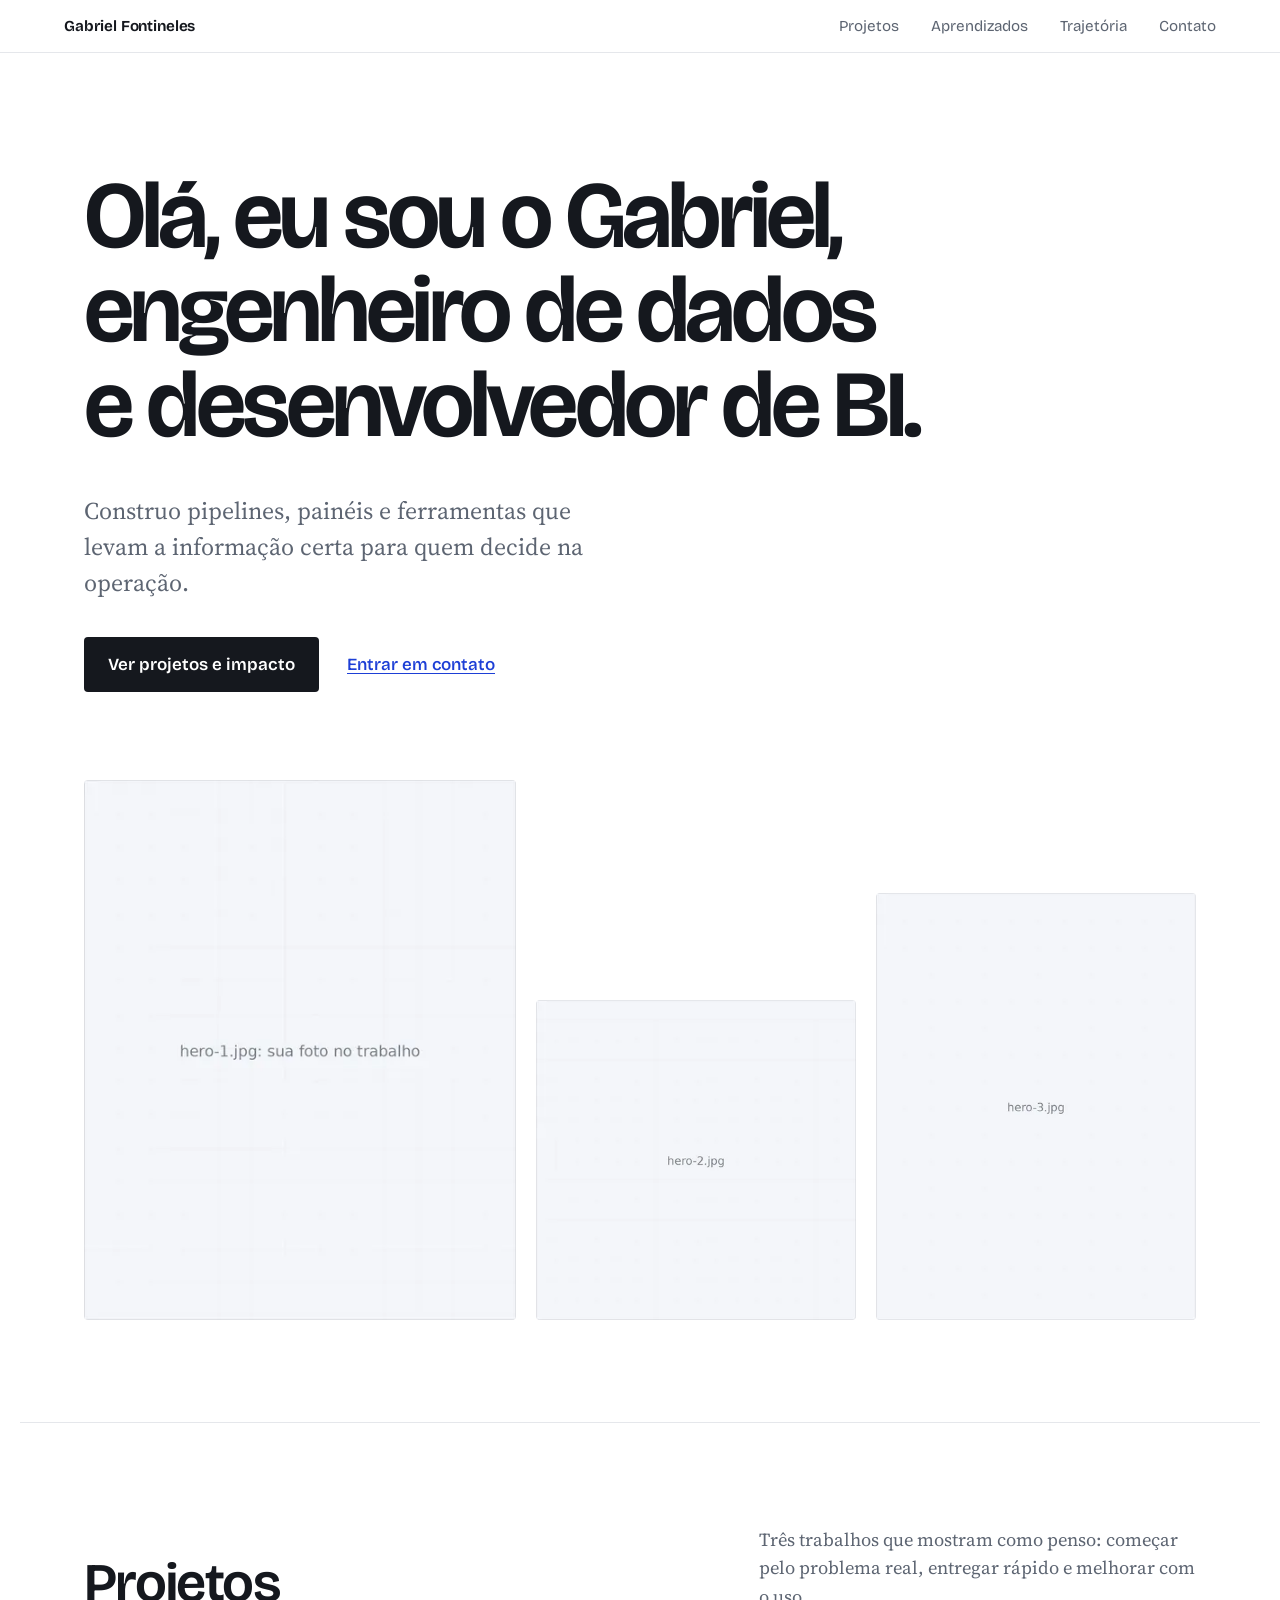
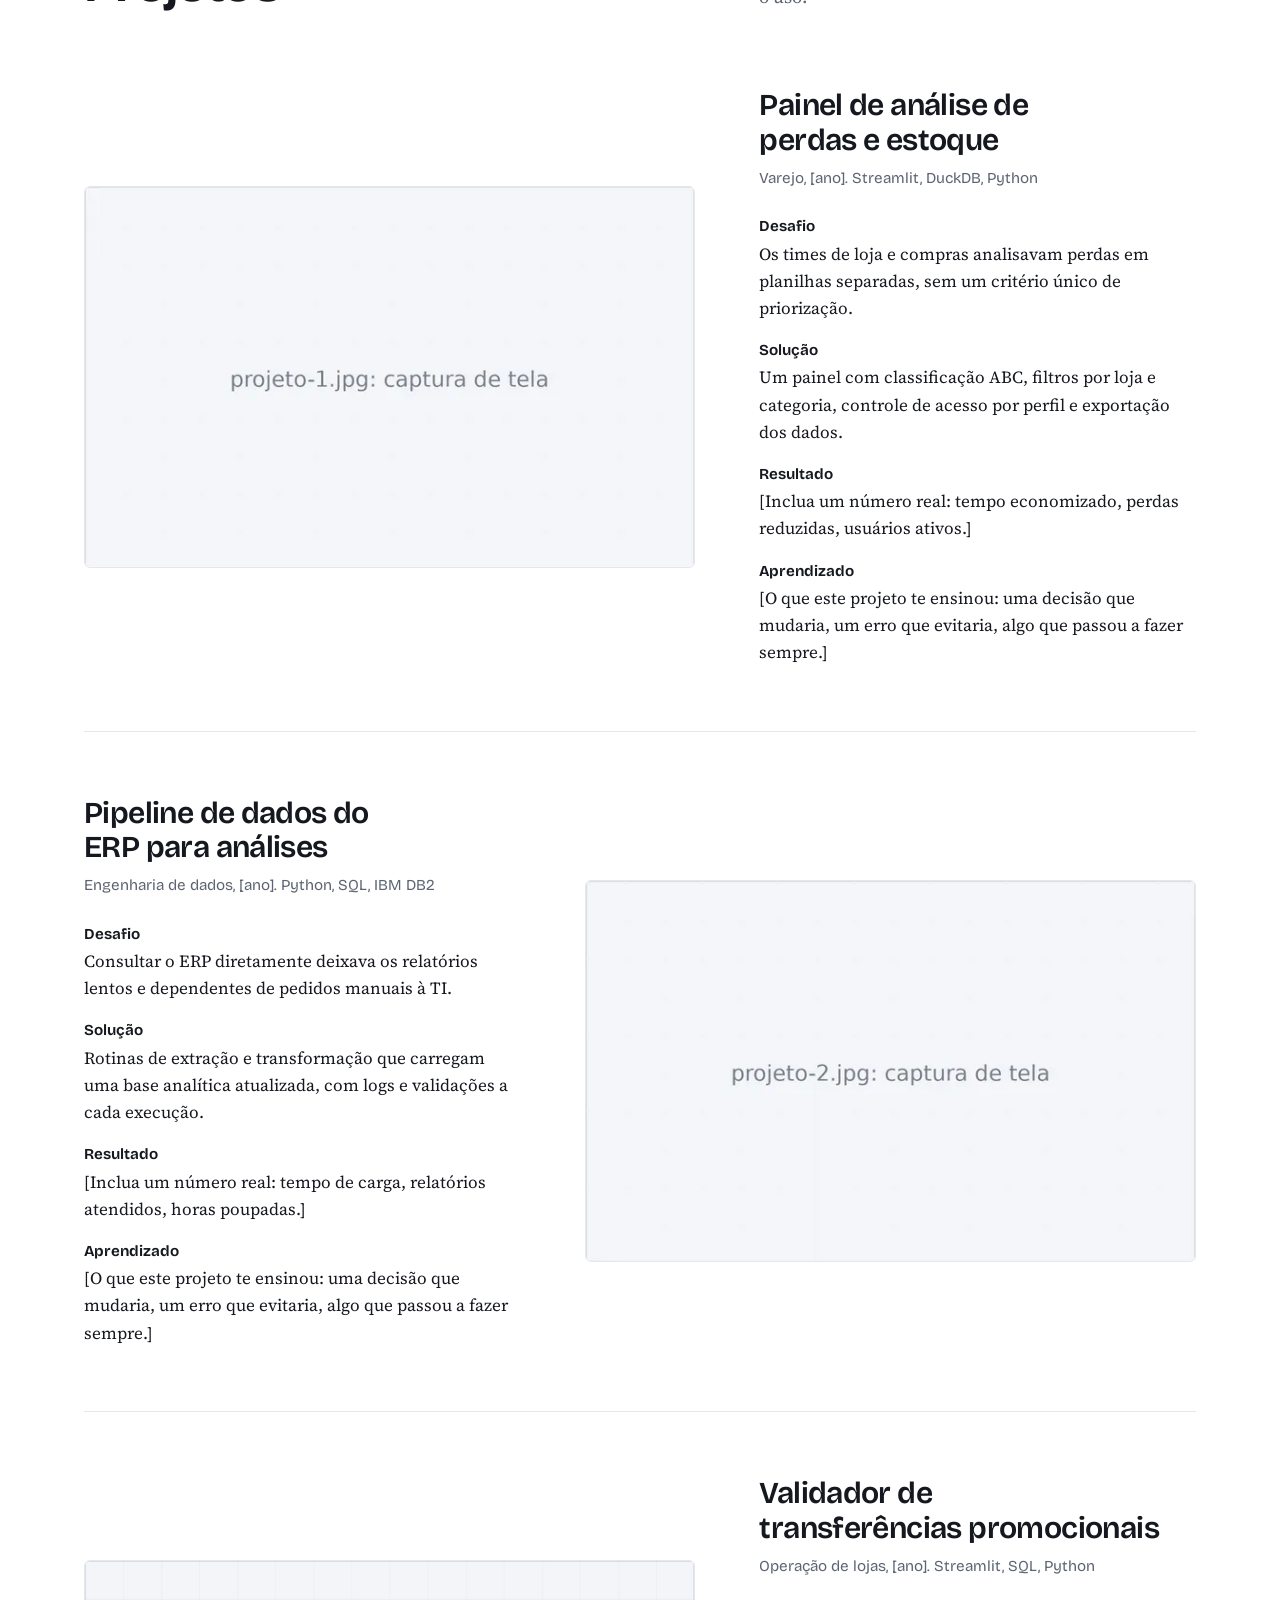
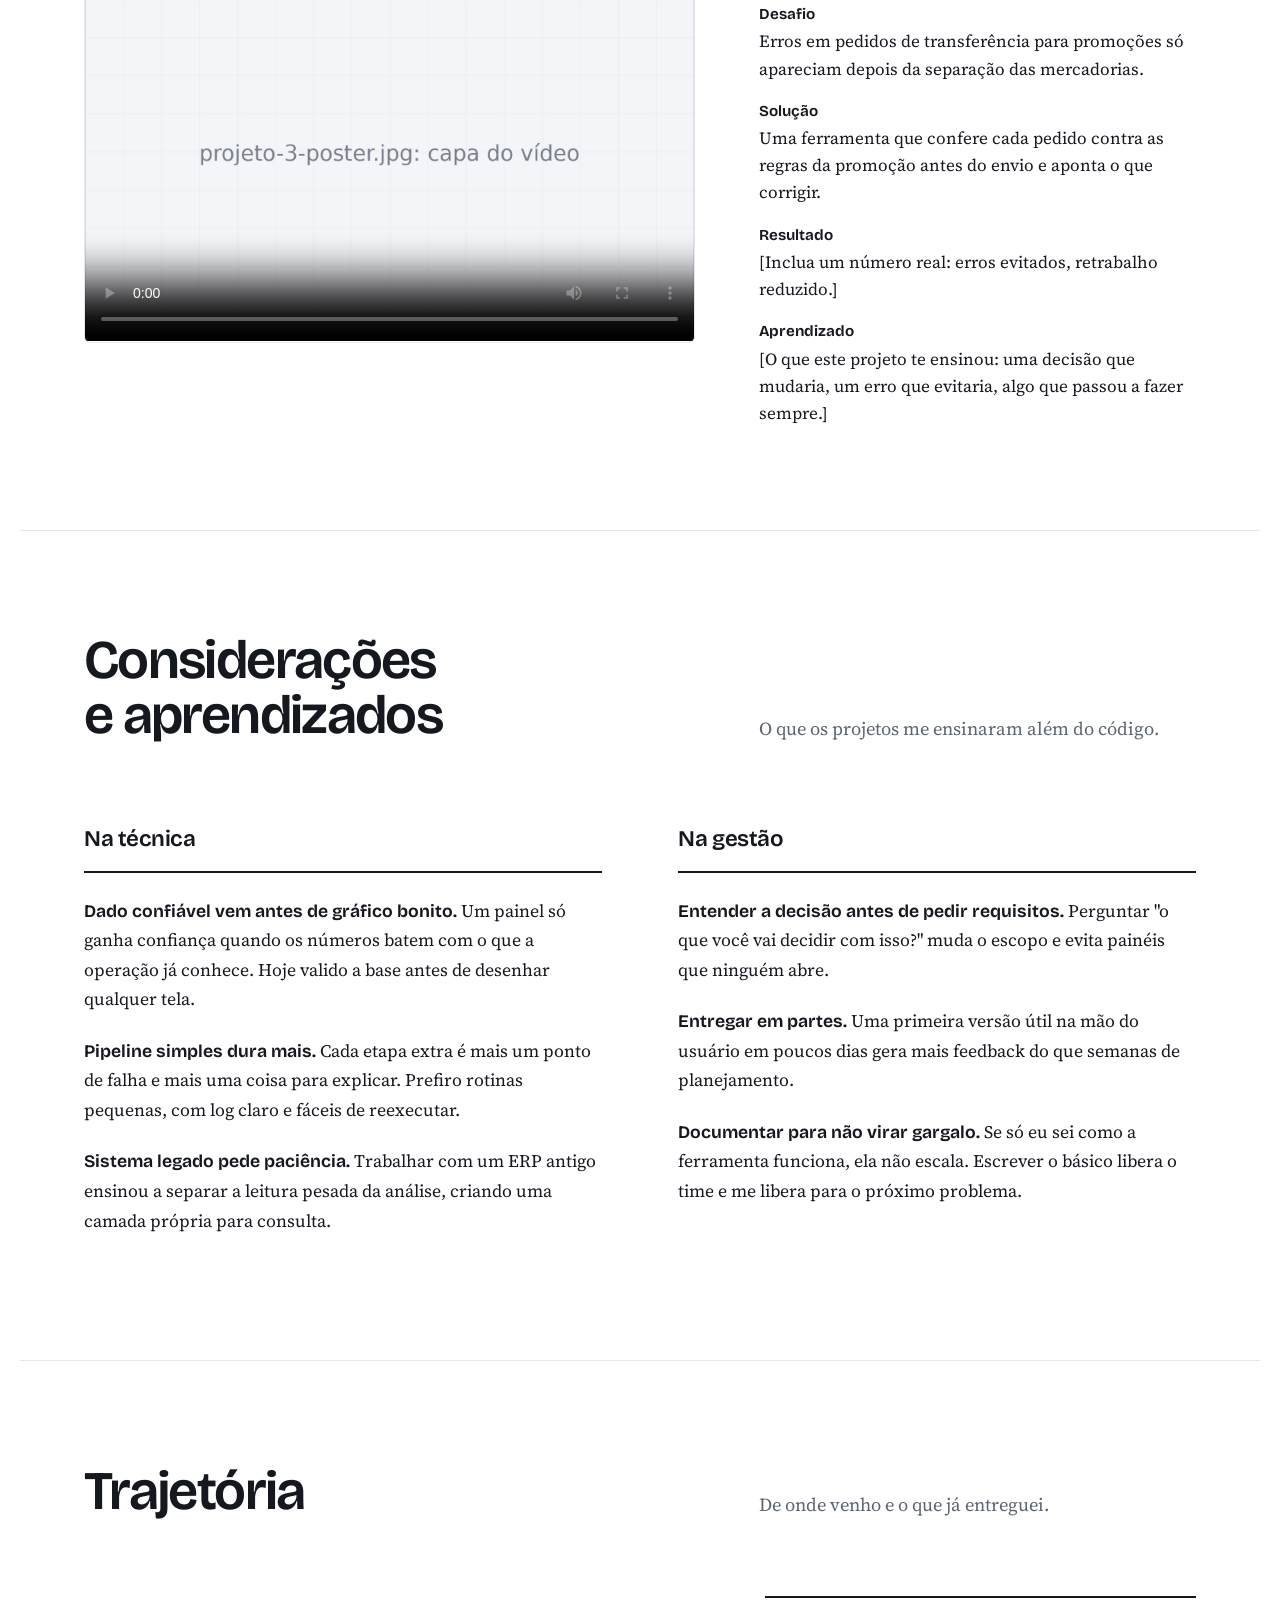
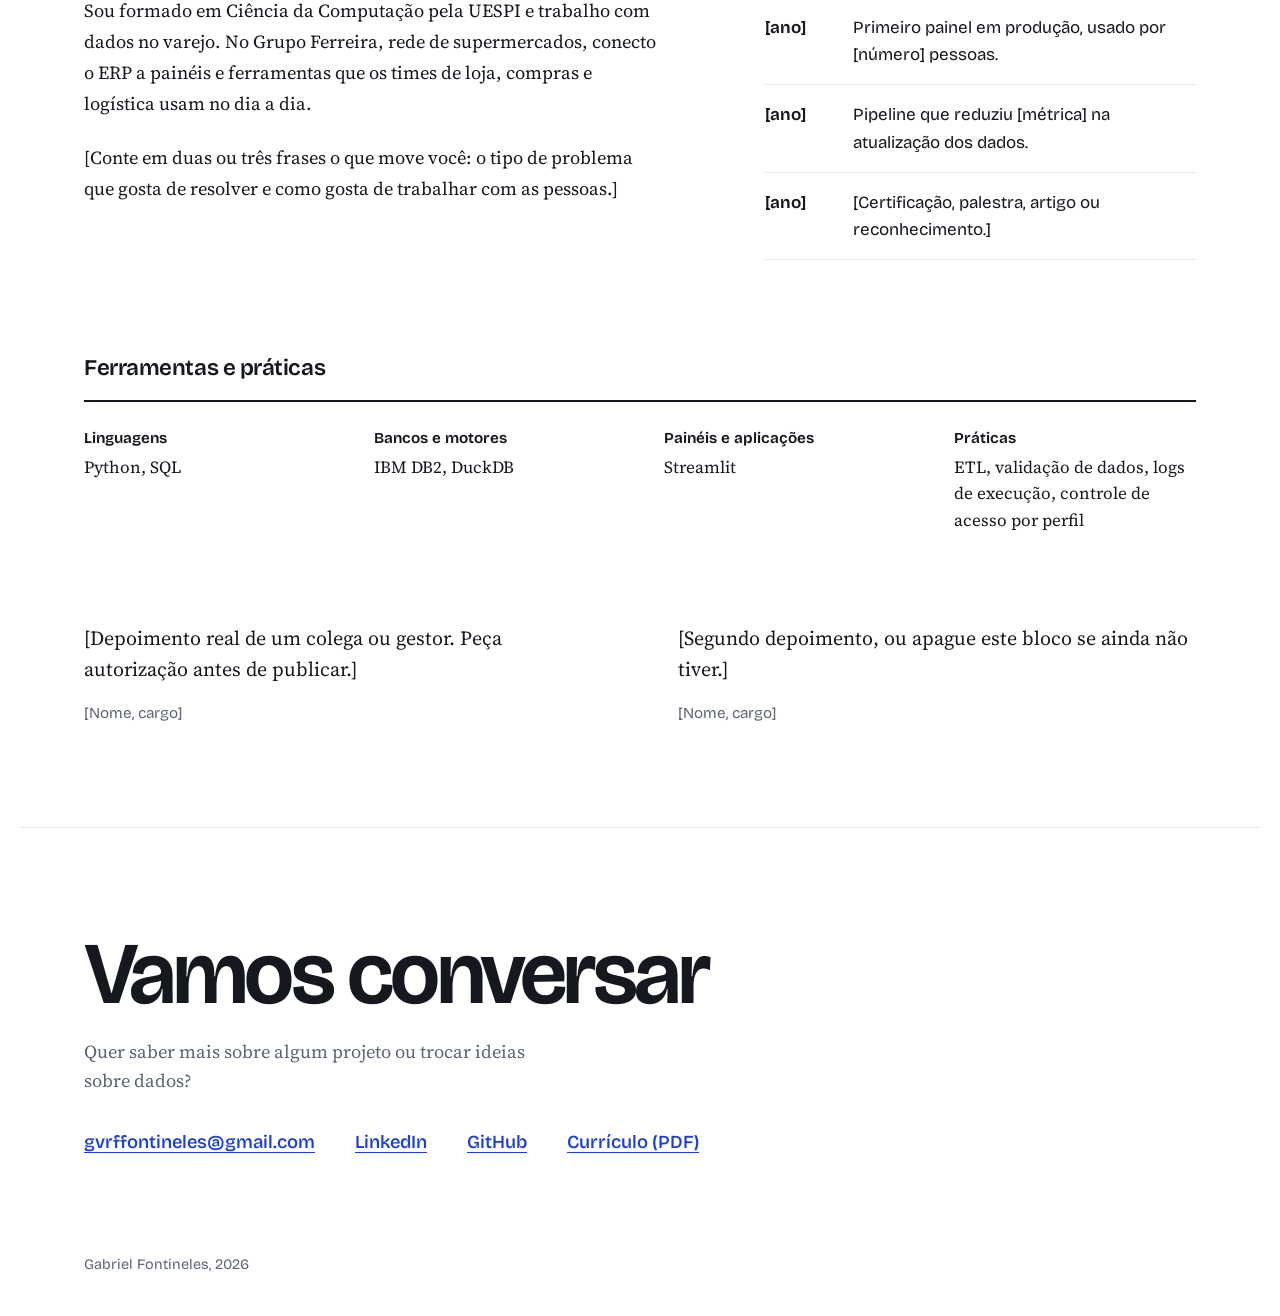
<file: index.html>
<!doctype html>
<html lang="pt-BR">
<head>
  <meta charset="utf-8">
  <meta name="viewport" content="width=device-width, initial-scale=1">
  <title>Gabriel Fontineles | Engenharia de dados e BI</title>
  <meta name="description" content="Portfólio de Gabriel Fontineles, engenheiro de dados e desenvolvedor de BI. Projetos, demonstrações e aprendizados em técnica e gestão.">
  <meta name="theme-color" content="#ffffff">
  <link rel="canonical" href="https://gabrielfontineles.com.br/">

  <meta property="og:type" content="website">
  <meta property="og:locale" content="pt_BR">
  <meta property="og:site_name" content="Gabriel Fontineles">
  <meta property="og:title" content="Gabriel Fontineles | Engenharia de dados e BI">
  <meta property="og:description" content="Projetos, demonstrações e aprendizados em técnica e gestão.">
  <meta property="og:url" content="https://gabrielfontineles.com.br/">
  <meta property="og:image" content="https://gabrielfontineles.com.br/assets/img/og-image.jpg">
  <meta property="og:image:width" content="1200">
  <meta property="og:image:height" content="630">
  <meta property="og:image:alt" content="Gabriel Fontineles, engenharia de dados e BI">

  <meta name="twitter:card" content="summary_large_image">

  <link rel="icon" href="favicon.ico" sizes="any">
  <link rel="icon" href="favicon.svg" type="image/svg+xml">
  <link rel="apple-touch-icon" href="apple-touch-icon.png">

  <link rel="preload" href="assets/fonts/bricolage-grotesque-latin.woff2" as="font" type="font/woff2" crossorigin>
  <link rel="preload" href="assets/fonts/source-serif-4-latin.woff2" as="font" type="font/woff2" crossorigin>
  <link rel="stylesheet" href="styles.css">

  <script type="application/ld+json">
  {
    "@context": "https://schema.org",
    "@type": "ProfilePage",
    "url": "https://gabrielfontineles.com.br/",
    "inLanguage": "pt-BR",
    "mainEntity": {
      "@type": "Person",
      "name": "Gabriel Fontineles",
      "url": "https://gabrielfontineles.com.br/",
      "image": "https://gabrielfontineles.com.br/assets/img/hero-1.jpg",
      "jobTitle": "Engenheiro de dados e desenvolvedor de BI",
      "email": "mailto:gvrffontineles@gmail.com",
      "worksFor": { "@type": "Organization", "name": "Grupo Ferreira" },
      "alumniOf": { "@type": "CollegeOrUniversity", "name": "Universidade Estadual do Piauí (UESPI)" },
      "knowsAbout": ["Engenharia de dados", "Business Intelligence", "Python", "SQL", "IBM DB2", "DuckDB", "Streamlit"],
      "sameAs": [
        "https://www.linkedin.com/in/gabriel-fontineles/",
        "https://github.com/GFONTINELES"
      ]
    }
  }
  </script>
</head>
<body>

  <a class="skip" href="#projetos">Ir para os projetos</a>

  <header class="topbar">
    <a class="topbar__brand" href="#inicio" aria-label="Gabriel Fontineles, início">Gabriel Fontineles</a>
    <nav aria-label="Seções">
      <a href="#projetos">Projetos</a>
      <a href="#aprendizados">Aprendizados</a>
      <a href="#trajetoria">Trajetória</a>
      <a href="#contato">Contato</a>
    </nav>
  </header>

  <main>

    <!-- ===== Abertura ===== -->
    <section class="hero" id="inicio">
      <h1 class="hero__name">Olá, eu sou o Gabriel, engenheiro de dados e desenvolvedor de BI.</h1>

      <p class="hero__lead">
        Construo pipelines, painéis e ferramentas que levam a informação certa
        para quem decide na operação.
      </p>

      <p class="hero__actions">
        <a class="button" href="#projetos">Ver projetos e impacto</a>
        <a class="textlink" href="#contato">Entrar em contato</a>
      </p>

      <!-- Troque as fotos em assets/img/ mantendo os nomes (hero-1.jpg, hero-2.jpg, hero-3.jpg)
           e depois rode: python tools/otimizar_imagens.py (gera as versões .webp) -->
      <div class="hero__photos">
        <figure class="photo photo--a">
          <picture>
            <source type="image/webp"
                    srcset="assets/img/hero-1-480.webp 480w, assets/img/hero-1-800.webp 800w, assets/img/hero-1-1200.webp 1200w"
                    sizes="(max-width: 560px) calc(100vw - 40px), (max-width: 1240px) 37vw, 450px">
            <img src="assets/img/hero-1.jpg" width="1200" height="1500" fetchpriority="high" alt="Gabriel trabalhando em frente ao computador">
          </picture>
        </figure>
        <figure class="photo photo--b">
          <picture>
            <source type="image/webp"
                    srcset="assets/img/hero-2-480.webp 480w, assets/img/hero-2-800.webp 800w, assets/img/hero-2-1200.webp 1200w"
                    sizes="(max-width: 560px) calc(50vw - 25px), (max-width: 1240px) 27vw, 335px">
            <img src="assets/img/hero-2.jpg" width="1200" height="1200" alt="Gabriel apresentando um painel para a equipe">
          </picture>
        </figure>
        <figure class="photo photo--c">
          <picture>
            <source type="image/webp"
                    srcset="assets/img/hero-3-480.webp 480w, assets/img/hero-3-800.webp 800w, assets/img/hero-3-1200.webp 1200w"
                    sizes="(max-width: 560px) calc(50vw - 25px), (max-width: 1240px) 27vw, 335px">
            <img src="assets/img/hero-3.jpg" width="1200" height="1600" alt="Gabriel em reunião de trabalho">
          </picture>
        </figure>
      </div>
    </section>

    <!-- ===== Projetos ===== -->
    <section class="section" id="projetos" aria-labelledby="projetos-titulo">
      <div class="section__head">
        <h2 id="projetos-titulo">Projetos</h2>
        <p>Três trabalhos que mostram como penso: começar pelo problema real, entregar rápido e melhorar com o uso.</p>
      </div>

      <!-- Para adicionar um projeto, copie um bloco <article class="project"> inteiro.
           Se tiver captura nova, inclua-a em tools/otimizar_imagens.py e rode o script. -->

      <article class="project">
        <div class="project__media">
          <picture>
            <source type="image/webp"
                    srcset="assets/projects/projeto-1-640.webp 640w, assets/projects/projeto-1-1000.webp 1000w, assets/projects/projeto-1-1600.webp 1600w"
                    sizes="(max-width: 860px) calc(100vw - 40px), 620px">
            <img src="assets/projects/projeto-1.jpg" width="1600" height="1000" loading="lazy" decoding="async" alt="Tela do painel de análise de perdas e estoque">
          </picture>
        </div>
        <div class="project__body">
          <h3>Painel de análise de perdas e estoque</h3>
          <p class="project__meta">Varejo, [ano]. Streamlit, DuckDB, Python</p>
          <dl>
            <dt>Desafio</dt>
            <dd>Os times de loja e compras analisavam perdas em planilhas separadas, sem um critério único de priorização.</dd>
            <dt>Solução</dt>
            <dd>Um painel com classificação ABC, filtros por loja e categoria, controle de acesso por perfil e exportação dos dados.</dd>
            <dt>Resultado</dt>
            <dd>[Inclua um número real: tempo economizado, perdas reduzidas, usuários ativos.]</dd>
            <dt>Aprendizado</dt>
            <dd>[O que este projeto te ensinou: uma decisão que mudaria, um erro que evitaria, algo que passou a fazer sempre.]</dd>
          </dl>
        </div>
      </article>

      <article class="project">
        <div class="project__media">
          <picture>
            <source type="image/webp"
                    srcset="assets/projects/projeto-2-640.webp 640w, assets/projects/projeto-2-1000.webp 1000w, assets/projects/projeto-2-1600.webp 1600w"
                    sizes="(max-width: 860px) calc(100vw - 40px), 620px">
            <img src="assets/projects/projeto-2.jpg" width="1600" height="1000" loading="lazy" decoding="async" alt="Diagrama do pipeline de dados do ERP para o painel">
          </picture>
        </div>
        <div class="project__body">
          <h3>Pipeline de dados do ERP para análises</h3>
          <p class="project__meta">Engenharia de dados, [ano]. Python, SQL, IBM DB2</p>
          <dl>
            <dt>Desafio</dt>
            <dd>Consultar o ERP diretamente deixava os relatórios lentos e dependentes de pedidos manuais à TI.</dd>
            <dt>Solução</dt>
            <dd>Rotinas de extração e transformação que carregam uma base analítica atualizada, com logs e validações a cada execução.</dd>
            <dt>Resultado</dt>
            <dd>[Inclua um número real: tempo de carga, relatórios atendidos, horas poupadas.]</dd>
            <dt>Aprendizado</dt>
            <dd>[O que este projeto te ensinou: uma decisão que mudaria, um erro que evitaria, algo que passou a fazer sempre.]</dd>
          </dl>
        </div>
      </article>

      <article class="project">
        <div class="project__media">
          <!-- Vídeo: troque assets/video/projeto-3.mp4, a capa projeto-3-poster.jpg e as legendas projeto-3.vtt -->
          <video controls preload="metadata" poster="assets/projects/projeto-3-poster.jpg" aria-label="Demonstração do validador de transferências promocionais">
            <source src="assets/video/projeto-3.mp4" type="video/mp4">
            <track kind="captions" src="assets/video/projeto-3.vtt" srclang="pt-BR" label="Português" default>
            Seu navegador não reproduz este vídeo.
          </video>
        </div>
        <div class="project__body">
          <h3>Validador de transferências promocionais</h3>
          <p class="project__meta">Operação de lojas, [ano]. Streamlit, SQL, Python</p>
          <dl>
            <dt>Desafio</dt>
            <dd>Erros em pedidos de transferência para promoções só apareciam depois da separação das mercadorias.</dd>
            <dt>Solução</dt>
            <dd>Uma ferramenta que confere cada pedido contra as regras da promoção antes do envio e aponta o que corrigir.</dd>
            <dt>Resultado</dt>
            <dd>[Inclua um número real: erros evitados, retrabalho reduzido.]</dd>
            <dt>Aprendizado</dt>
            <dd>[O que este projeto te ensinou: uma decisão que mudaria, um erro que evitaria, algo que passou a fazer sempre.]</dd>
          </dl>
        </div>
      </article>
    </section>

    <!-- ===== Aprendizados ===== -->
    <section class="section" id="aprendizados" aria-labelledby="aprendizados-titulo">
      <div class="section__head">
        <h2 id="aprendizados-titulo">Considerações e aprendizados</h2>
        <p>O que os projetos me ensinaram além do código.</p>
      </div>

      <div class="learnings">
        <div class="learnings__col">
          <h3>Na técnica</h3>
          <p><strong>Dado confiável vem antes de gráfico bonito.</strong> Um painel só ganha confiança quando os números batem com o que a operação já conhece. Hoje valido a base antes de desenhar qualquer tela.</p>
          <p><strong>Pipeline simples dura mais.</strong> Cada etapa extra é mais um ponto de falha e mais uma coisa para explicar. Prefiro rotinas pequenas, com log claro e fáceis de reexecutar.</p>
          <p><strong>Sistema legado pede paciência.</strong> Trabalhar com um ERP antigo ensinou a separar a leitura pesada da análise, criando uma camada própria para consulta.</p>
        </div>

        <div class="learnings__col">
          <h3>Na gestão</h3>
          <p><strong>Entender a decisão antes de pedir requisitos.</strong> Perguntar "o que você vai decidir com isso?" muda o escopo e evita painéis que ninguém abre.</p>
          <p><strong>Entregar em partes.</strong> Uma primeira versão útil na mão do usuário em poucos dias gera mais feedback do que semanas de planejamento.</p>
          <p><strong>Documentar para não virar gargalo.</strong> Se só eu sei como a ferramenta funciona, ela não escala. Escrever o básico libera o time e me libera para o próximo problema.</p>
        </div>
      </div>
    </section>

    <!-- ===== Trajetória: sobre, marcos e depoimentos ===== -->
    <section class="section" id="trajetoria" aria-labelledby="trajetoria-titulo">
      <div class="section__head">
        <h2 id="trajetoria-titulo">Trajetória</h2>
        <p>De onde venho e o que já entreguei.</p>
      </div>

      <div class="about">
        <div class="about__text">
          <p>Sou formado em Ciência da Computação pela UESPI e trabalho com dados no varejo. No Grupo Ferreira, rede de supermercados, conecto o ERP a painéis e ferramentas que os times de loja, compras e logística usam no dia a dia.</p>
          <p>[Conte em duas ou três frases o que move você: o tipo de problema que gosta de resolver e como gosta de trabalhar com as pessoas.]</p>
        </div>

        <ul class="milestones">
          <li><span class="milestones__year">[ano]</span><span>Primeiro painel em produção, usado por [número] pessoas.</span></li>
          <li><span class="milestones__year">[ano]</span><span>Pipeline que reduziu [métrica] na atualização dos dados.</span></li>
          <li><span class="milestones__year">[ano]</span><span>[Certificação, palestra, artigo ou reconhecimento.]</span></li>
        </ul>
      </div>

      <!-- Liste só o que você usa de verdade e consegue explicar numa entrevista -->
      <div class="skills">
        <h3>Ferramentas e práticas</h3>
        <dl>
          <div>
            <dt>Linguagens</dt>
            <dd>Python, SQL</dd>
          </div>
          <div>
            <dt>Bancos e motores</dt>
            <dd>IBM DB2, DuckDB</dd>
          </div>
          <div>
            <dt>Painéis e aplicações</dt>
            <dd>Streamlit</dd>
          </div>
          <div>
            <dt>Práticas</dt>
            <dd>ETL, validação de dados, logs de execução, controle de acesso por perfil</dd>
          </div>
        </dl>
      </div>

      <div class="quotes">
        <blockquote>
          <p>[Depoimento real de um colega ou gestor. Peça autorização antes de publicar.]</p>
          <footer>[Nome, cargo]</footer>
        </blockquote>
        <blockquote>
          <p>[Segundo depoimento, ou apague este bloco se ainda não tiver.]</p>
          <footer>[Nome, cargo]</footer>
        </blockquote>
      </div>
    </section>

  </main>

  <footer class="contact" id="contato">
    <h2>Vamos conversar</h2>
    <p>Quer saber mais sobre algum projeto ou trocar ideias sobre dados?</p>
    <ul>
      <li><a href="mailto:gvrffontineles@gmail.com">gvrffontineles@gmail.com</a></li>
      <li><a href="https://www.linkedin.com/in/gabriel-fontineles/" rel="me">LinkedIn</a></li>
      <li><a href="https://github.com/GFONTINELES" rel="me">GitHub</a></li>
      <li><a href="assets/curriculo-gabriel-fontineles.pdf" download>Currículo (PDF)</a></li>
    </ul>
    <p class="contact__legal">Gabriel Fontineles, 2026</p>
  </footer>

</body>
</html>
</file>
<file: styles.css>
/* ==========================================================
   Portfólio: Gabriel Fontineles
   Tudo branco, tipografia como elemento principal.
   ========================================================== */

/* Fontes hospedadas no próprio site (subconjunto latino, cobre o português) */
@font-face {
  font-family: "Bricolage Grotesque";
  src: url("assets/fonts/bricolage-grotesque-latin.woff2") format("woff2");
  font-weight: 400 800;
  font-style: normal;
  font-display: swap;
}
@font-face {
  font-family: "Source Serif 4";
  src: url("assets/fonts/source-serif-4-latin.woff2") format("woff2");
  font-weight: 400 600;
  font-style: normal;
  font-display: swap;
}

:root {
  --paper: #ffffff;
  --ink: #15181e;
  --muted: #5d6572;
  --line: #e5e7eb;
  --wash: #f3f5f8;
  --accent: #1d3fd6;

  --sans: "Bricolage Grotesque", system-ui, -apple-system, "Segoe UI", sans-serif;
  --serif: "Source Serif 4", Georgia, "Times New Roman", serif;

  --gutter: clamp(20px, 5vw, 64px);
  --max: 1240px;
}

*,
*::before,
*::after { box-sizing: border-box; }

html {
  scroll-behavior: smooth;
  scroll-padding-top: 72px;
  -webkit-text-size-adjust: 100%;
}

body {
  margin: 0;
  background: var(--paper);
  color: var(--ink);
  font-family: var(--sans);
  font-size: 1.0625rem;
  line-height: 1.6;
  -webkit-font-smoothing: antialiased;
}

img,
video { display: block; max-width: 100%; height: auto; }

h1, h2, h3 { text-wrap: balance; }

a {
  color: var(--accent);
  text-underline-offset: 0.2em;
  text-decoration-thickness: 1px;
}
a:hover { text-decoration-thickness: 2px; }

:focus-visible {
  outline: 3px solid var(--accent);
  outline-offset: 3px;
  border-radius: 2px;
}

.skip {
  position: absolute;
  left: var(--gutter);
  top: -100px;
  padding: 10px 14px;
  background: var(--ink);
  color: #fff;
  z-index: 20;
}
.skip:focus { top: 12px; }

/* ---------- Barra superior ---------- */

.topbar {
  position: sticky;
  top: 0;
  z-index: 10;
  display: flex;
  align-items: center;
  justify-content: space-between;
  gap: 24px;
  padding: 14px var(--gutter);
  background: rgba(255, 255, 255, 0.92);
  backdrop-filter: blur(8px);
  border-bottom: 1px solid var(--line);
  font-size: 0.95rem;
}

.topbar a { color: var(--ink); text-decoration: none; }
.topbar__brand { font-weight: 650; letter-spacing: -0.01em; }

.topbar nav { display: flex; gap: clamp(16px, 3vw, 32px); }
.topbar nav a { color: var(--muted); }
.topbar nav a:hover { color: var(--ink); }

/* ---------- Abertura ---------- */

.hero {
  max-width: var(--max);
  margin: 0 auto;
  padding: clamp(48px, 9vw, 120px) var(--gutter) clamp(56px, 8vw, 104px);
}

.hero__name {
  max-width: 17ch;
  margin: 0;
  font-size: clamp(2.6rem, 7.4vw, 6rem);
  font-weight: 640;
  line-height: 1;
  letter-spacing: -0.04em;
  font-variation-settings: "opsz" 96;
}

.hero__lead {
  max-width: 34rem;
  margin: clamp(24px, 4vw, 40px) 0 0;
  font-family: var(--serif);
  font-size: clamp(1.2rem, 2.2vw, 1.5rem);
  line-height: 1.5;
  color: var(--muted);
}

.hero__actions {
  display: flex;
  flex-wrap: wrap;
  align-items: center;
  gap: 16px 28px;
  margin: clamp(24px, 4vw, 36px) 0 0;
}

.button {
  display: inline-block;
  padding: 14px 24px;
  background: var(--ink);
  color: #fff;
  font-weight: 600;
  text-decoration: none;
  border-radius: 4px;
  transition: background-color 0.15s;
}
.button:hover { background: var(--accent); text-decoration: none; }

.textlink { font-weight: 550; }

.hero__photos {
  display: grid;
  grid-template-columns: 1.35fr 1fr 1fr;
  gap: clamp(10px, 1.6vw, 20px);
  align-items: end;
  margin-top: clamp(40px, 7vw, 88px);
}

.photo {
  margin: 0;
  overflow: hidden;
  background: var(--wash);
  border-radius: 4px;
}
.photo picture,
.project__media picture { display: block; height: 100%; }
.photo img { width: 100%; height: 100%; object-fit: cover; }

.photo--a { aspect-ratio: 4 / 5; }
.photo--b { aspect-ratio: 1 / 1; }
.photo--c { aspect-ratio: 3 / 4; }

/* Único momento de movimento da página: as fotos entram em sequência. */
@media (prefers-reduced-motion: no-preference) {
  .photo {
    animation: entrar 0.9s cubic-bezier(0.2, 0.7, 0.2, 1) both;
  }
  .photo--b { animation-delay: 0.12s; }
  .photo--c { animation-delay: 0.24s; }

  @keyframes entrar {
    from { opacity: 0; transform: translateY(24px); }
    to   { opacity: 1; transform: none; }
  }
}

/* ---------- Seções ---------- */

.section {
  max-width: var(--max);
  margin: 0 auto;
  padding: clamp(56px, 8vw, 112px) var(--gutter);
  border-top: 1px solid var(--line);
}

.section__head {
  display: grid;
  grid-template-columns: minmax(0, 7fr) minmax(0, 5fr);
  gap: 24px clamp(24px, 5vw, 64px);
  align-items: end;
  margin-bottom: clamp(40px, 6vw, 80px);
}

.section__head h2 {
  margin: 0;
  font-size: clamp(2rem, 4.6vw, 3.4rem);
  font-weight: 620;
  line-height: 1.02;
  letter-spacing: -0.03em;
}

.section__head p {
  margin: 0;
  max-width: 34rem;
  font-family: var(--serif);
  font-size: 1.15rem;
  line-height: 1.55;
  color: var(--muted);
}

/* ---------- Projetos ---------- */

.project {
  display: grid;
  grid-template-columns: minmax(0, 7fr) minmax(0, 5fr);
  gap: clamp(24px, 5vw, 64px);
  align-items: center;
  padding: clamp(32px, 5vw, 64px) 0;
  border-top: 1px solid var(--line);
}
.project:first-of-type { border-top: 0; padding-top: 0; }
.project:last-of-type { padding-bottom: 0; }

/* Alterna o lado da mídia a cada projeto */
.project:nth-of-type(even) { grid-template-columns: minmax(0, 5fr) minmax(0, 7fr); }
.project:nth-of-type(even) .project__media { order: 2; }

.project__media {
  overflow: hidden;
  aspect-ratio: 16 / 10;
  background: var(--wash);
  border: 1px solid var(--line);
  border-radius: 6px;
}
.project__media img,
.project__media video {
  width: 100%;
  height: 100%;
  object-fit: cover;
}

.project__body h3 {
  margin: 0;
  font-size: clamp(1.4rem, 2.6vw, 1.9rem);
  font-weight: 620;
  line-height: 1.15;
  letter-spacing: -0.02em;
}

.project__meta {
  margin: 8px 0 0;
  color: var(--muted);
  font-size: 0.95rem;
}

.project dl { margin: 24px 0 0; }
.project dt {
  margin-top: 16px;
  font-weight: 650;
  font-size: 0.95rem;
}
.project dd {
  margin: 2px 0 0;
  max-width: 34rem;
  font-family: var(--serif);
  line-height: 1.6;
}

/* ---------- Aprendizados ---------- */

.learnings {
  display: grid;
  grid-template-columns: repeat(2, minmax(0, 1fr));
  gap: clamp(32px, 6vw, 96px);
}

.learnings__col h3,
.skills h3 {
  margin: 0 0 24px;
  padding-bottom: 14px;
  border-bottom: 2px solid var(--ink);
  font-size: 1.4rem;
  font-weight: 620;
  letter-spacing: -0.02em;
}

.learnings__col p {
  max-width: 34rem;
  margin: 0 0 1.25em;
  font-family: var(--serif);
  font-size: 1.1rem;
  line-height: 1.68;
}
.learnings__col strong { font-family: var(--sans); font-weight: 650; }

/* ---------- Trajetória ---------- */

.about {
  display: grid;
  grid-template-columns: minmax(0, 7fr) minmax(0, 5fr);
  gap: clamp(32px, 6vw, 96px);
  align-items: start;
}

.about__text p {
  max-width: 36rem;
  margin: 0 0 1.25em;
  font-family: var(--serif);
  font-size: 1.15rem;
  line-height: 1.68;
}

.milestones {
  margin: 0;
  padding: 0;
  list-style: none;
  border-top: 2px solid var(--ink);
}
.milestones li {
  display: grid;
  grid-template-columns: 4.5rem 1fr;
  gap: 16px;
  padding: 16px 0;
  border-bottom: 1px solid var(--line);
}
.milestones__year { font-weight: 650; }

.skills { margin-top: clamp(48px, 7vw, 96px); }

.skills dl {
  display: grid;
  grid-template-columns: repeat(4, minmax(0, 1fr));
  gap: 24px clamp(24px, 4vw, 48px);
  margin: 0;
}
.skills dt { font-weight: 650; font-size: 0.95rem; }
.skills dd {
  margin: 4px 0 0;
  font-family: var(--serif);
  line-height: 1.55;
}

.quotes {
  display: grid;
  grid-template-columns: repeat(2, minmax(0, 1fr));
  gap: clamp(32px, 6vw, 96px);
  margin-top: clamp(48px, 7vw, 96px);
}
.quotes blockquote { margin: 0; }
.quotes p {
  margin: 0;
  font-family: var(--serif);
  font-size: 1.25rem;
  line-height: 1.55;
}
.quotes footer {
  margin-top: 16px;
  color: var(--muted);
  font-size: 0.95rem;
}

/* ---------- Contato ---------- */

.contact {
  max-width: var(--max);
  margin: 0 auto;
  padding: clamp(56px, 8vw, 112px) var(--gutter) 40px;
  border-top: 1px solid var(--line);
}

.contact h2 {
  margin: 0;
  font-size: clamp(2.4rem, 7vw, 5.5rem);
  font-weight: 640;
  line-height: 0.98;
  letter-spacing: -0.04em;
}

.contact > p {
  max-width: 30rem;
  margin: 20px 0 0;
  font-family: var(--serif);
  font-size: 1.15rem;
  color: var(--muted);
}

.contact ul {
  display: flex;
  flex-wrap: wrap;
  gap: 12px clamp(20px, 4vw, 40px);
  margin: 32px 0 0;
  padding: 0;
  list-style: none;
  font-size: 1.15rem;
  font-weight: 550;
}

.contact .contact__legal {
  margin-top: clamp(48px, 8vw, 96px);
  font-family: var(--sans);
  font-size: 0.9rem;
  color: var(--muted);
}

/* ---------- Telas menores ---------- */

@media (max-width: 860px) {
  .section__head { grid-template-columns: 1fr; align-items: start; }

  .project,
  .project:nth-of-type(even) { grid-template-columns: 1fr; }
  .project:nth-of-type(even) .project__media { order: 0; }

  .learnings { grid-template-columns: 1fr; }
  .about,
  .quotes { grid-template-columns: 1fr; }
  .skills dl { grid-template-columns: repeat(2, minmax(0, 1fr)); }
}

@media (max-width: 560px) {
  /* No celular a barra tem duas linhas (ou três, se o menu quebrar): compensa a altura na rolagem */
  html { scroll-padding-top: 124px; }

  .topbar { flex-direction: column; align-items: flex-start; gap: 6px; }
  .topbar nav { flex-wrap: wrap; gap: 4px 18px; }

  .skills dl { grid-template-columns: 1fr; }

  .hero__photos { grid-template-columns: 1fr 1fr; }
  .photo--a { grid-column: 1 / -1; aspect-ratio: 4 / 3; }
}
</file>
